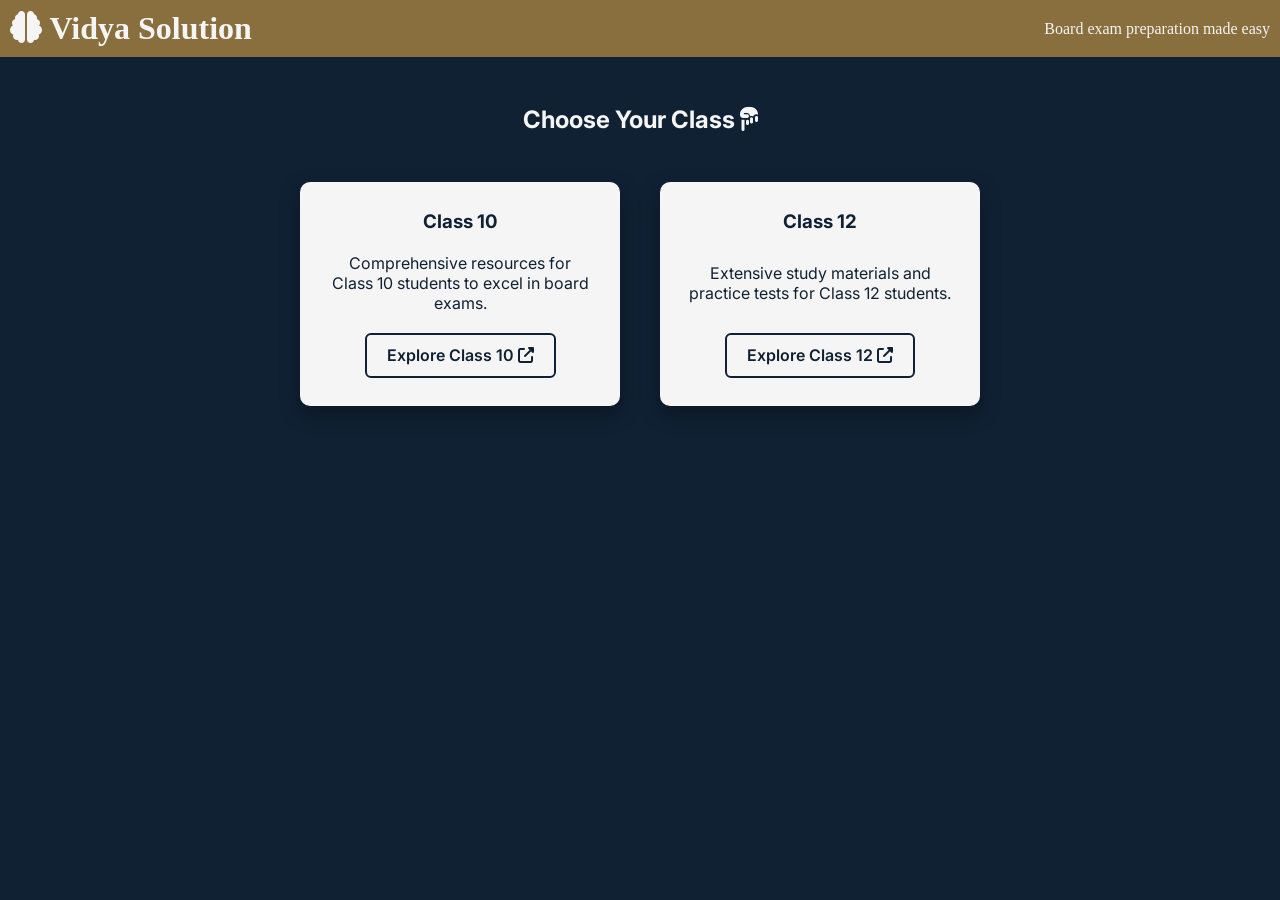
<file: index.html>
<!DOCTYPE html>
<html lang="en">
<head>
    <meta charset="UTF-8">
    <meta name="viewport" content="width=device-width, initial-scale=1.0">
    <title>Vidya Solution</title>
    <link rel="stylesheet" href="style.css">
    <link rel="stylesheet" href="https://cdnjs.cloudflare.com/ajax/libs/font-awesome/6.4.0/css/all.min.css">
</head>
<body>
    <header>
        <h1><i class="fa-solid fa-brain" aria-hidden="true"></i> Vidya Solution</h1>
        <p>Board exam preparation made easy</p>
    </header>

    <main class="container">
        <h2>Choose Your Class <i class="fa-solid fa-hand-point-down" aria-hidden="true"></i></h2>
        
        <div class="card-box">
            <div class="card">
                <h3>Class 10</h3>
                <p>Comprehensive resources for Class 10 students to excel in board exams.</p>
                <a href="class10.html" class="btn">Explore Class 10 <i class="fa-solid fa-up-right-from-square" aria-hidden="true"></i></a>
            </div>

            <div class="card">
                <h3>Class 12</h3>
                <p>Extensive study materials and practice tests for Class 12 students.</p>
                <a href="class12.html" class="btn">Explore Class 12 <i class="fa-solid fa-up-right-from-square" aria-hidden="true"></i></a>
            </div>
        </div>
    </main>
</body>
</html>
</file>
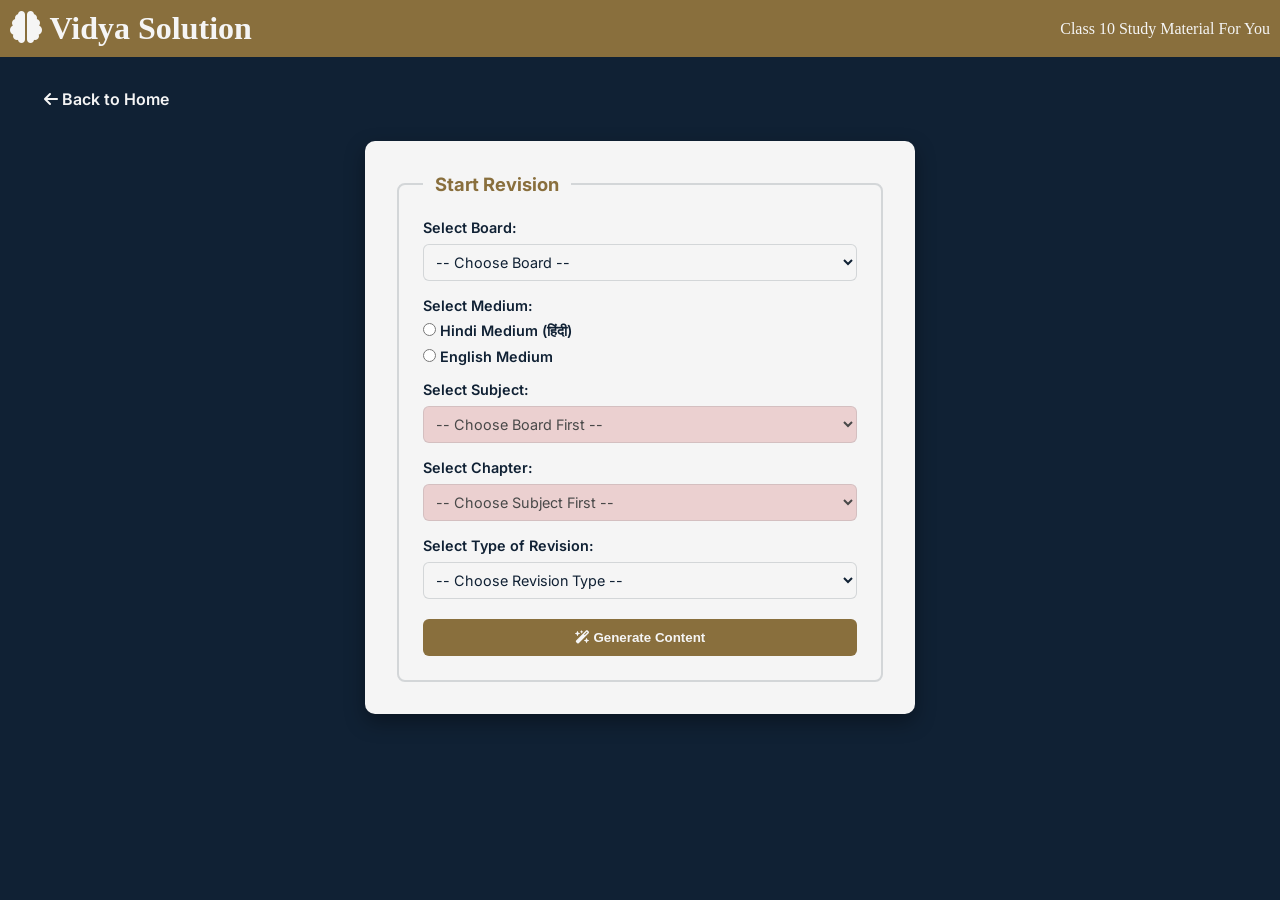
<file: class10.html>
<!doctype html>
<html lang="en">
  <head>
    <meta charset="UTF-8" />
    <meta name="viewport" content="width=device-width, initial-scale=1.0" />
    <title>Class 10 - Vidya Solution</title>
    <link rel="stylesheet" href="style.css" />
    <link
      rel="stylesheet"
      href="https://cdnjs.cloudflare.com/ajax/libs/font-awesome/6.4.0/css/all.min.css"
    />
  </head>
  <body>
    <header>
      <h1>
        <i class="fa-solid fa-brain" aria-hidden="true"></i> Vidya Solution
      </h1>
      <p>Class 10 Study Material For You</p>
    </header>

    <main class="main">
      <a class="btn1" href="index.html">
        <i class="fa-solid fa-arrow-left" aria-hidden="true"></i> Back to Home
      </a>

      <form id="ai-generation-form">
        <fieldset>
          <legend>Start Revision</legend>

          <!-- 1. Board Selection -->
          <div class="form-group" style="margin-bottom: 1rem">
            <label for="board">Select Board:</label>
            <select id="board" name="board" required>
              <option value="" disabled selected>-- Choose Board --</option>
              <option value="bseb">Bihar Board (BSEB)</option>
              <option value="cbse">CBSE</option>
            </select>
          </div>

          <!-- 2. Medium Radio Buttons -->
          <div class="form-group" style="margin-bottom: 1rem">
            <span>Select Medium:</span>
            <label style="margin-right: 1.25rem; cursor: pointer">
              <input type="radio" name="medium" value="hindi" required /> Hindi
              Medium (हिंदी)
            </label>
            <label style="cursor: pointer">
              <input type="radio" name="medium" value="english" /> English
              Medium
            </label>
          </div>

          <!-- 3. Subject Selection -->
          <div class="form-group" style="margin-bottom: 1rem">
            <label for="subject">Select Subject:</label>
            <select id="subject" name="subject" required disabled>
              <option value="" disabled selected>
                -- Choose Board First --
              </option>
              <option value="maths">Maths</option>
              <option value="science">Science</option>
              <option value="social-science">Social Science</option>
              <option value="english">English</option>
              <option value="hindi">Hindi</option>
            </select>
          </div>

          <!-- 4. Chapter Selection (Fixed duplicate ID & broken quote) -->
          <div class="form-group" style="margin-bottom: 1rem">
            <label for="chapters">Select Chapter:</label>
            <select id="chapters" name="chapters" required disabled>
              <option value="" disabled selected>
                -- Choose Subject First --
              </option>
            </select>
          </div>

          <!-- 5. Revision Type Selection -->
          <div class="form-group" style="margin-bottom: 1.25rem">
            <label for="revision-type">Select Type of Revision:</label>
            <select id="revision-type" name="revision_type" required>
              <option value="" disabled selected>
                -- Choose Revision Type --
              </option>
              <option value="summary">Chapter Summary & Notes</option>
              <option value="pyq">
                PYQ Practice (Previous Year Questions)
              </option>
              <option value="test">Practice Test / Quiz</option>
            </select>
          </div>

          <!-- Submit Button -->
          <button
            type="submit"
            class="btn"
            style="width: 100%; cursor: pointer"
          >
            <i class="fa-solid fa-wand-magic-sparkles" aria-hidden="true"></i>
            Generate Content
          </button>
        </fieldset>
      </form>
    </main>

    <script src="script.js"></script>
  </body>
</html>
</file>
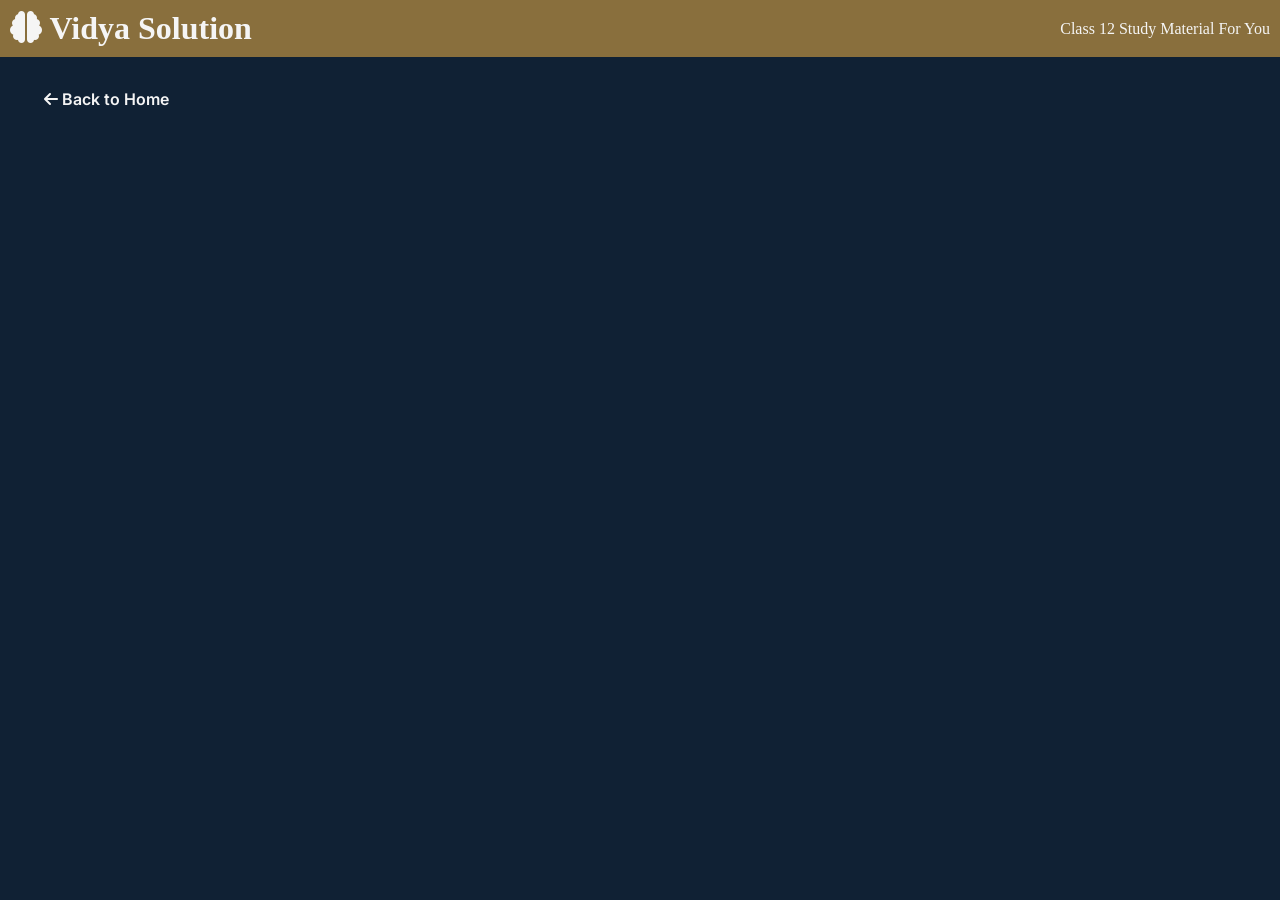
<file: class12.html>
<!DOCTYPE html>
<html lang="en">
<head>
    <meta charset="UTF-8">
    <meta name="viewport" content="width=device-width, initial-scale=1.0">
    <title>Class 12 - Vidya Solution</title>
    <link rel="stylesheet" href="style.css">
     <link rel="stylesheet" href="https://cdnjs.cloudflare.com/ajax/libs/font-awesome/6.4.0/css/all.min.css">
</head>
<body>
    <header>
        <h1><i class="fa-solid fa-brain" aria-hidden="true"></i> Vidya Solution</h1>
        <p>Class 12 Study Material For You</p>
    </header>

    <div class="main">
        <a class="btn1" href="index.html"><i class="fa-solid fa-arrow-left"></i> Back to Home</a>
        
    </div>
</body>
</html>
</file>
<file: style.css>
@import url("https://fonts.googleapis.com/css2?family=Inter:wght@400;600;700&family=Permanent+Marker&display=swap");

:root {
  --primary-color: #896f3d;
  --secondary-color: #102134;
  --box-color: #f5f5f5;
  --font-display: "Permanent Marker", cursive;
  --font-body: "Inter", sans-serif;
}

* {
  margin: 0;
  padding: 0;
  box-sizing: border-box;
}

body {
  font-family: var(--font-body);
  background-color: var(--secondary-color);
  color: var(--box-color);
}

header {
  background-color: var(--primary-color);
  padding: 10px;
  font-family: var(--font-display);
  display: flex;
  flex-wrap: wrap;
  justify-content: space-between;
  align-items: center;
  gap: 1rem;
}

.container {
  width: 100%;
  min-height: 90vh;
  padding: 3rem 1.5rem;
}

.container h2 {
  text-align: center;
  margin-bottom: 3rem;
}

.card-box {
  display: flex;
  flex-wrap: wrap;
  justify-content: center;
  gap: 2.5rem;
  max-width: 1000px;
  margin: 0 auto;
}

.card {
  background-color: var(--box-color);
  color: var(--secondary-color);
  width: 100%;
  max-width: 320px;
  min-height: 220px;
  display: flex;
  flex-direction: column;
  justify-content: space-between;
  align-items: center;
  text-align: center;
  gap: 1.25rem;
  border-radius: 10px;
  box-shadow: 0 8px 20px rgba(0, 0, 0, 0.35);
  padding: 1.75rem;
}

.btn {
  text-decoration: none;
  color: var(--secondary-color);
  font-weight: 600;
  border: 2px solid var(--secondary-color);
  padding: 0.65rem 1.25rem;
  border-radius: 6px;
  transition:
    background-color 0.25s ease,
    color 0.25s ease;
}

.btn:hover {
  background-color: var(--secondary-color);
  color: var(--box-color);
}
.main {
  padding: 1.5rem 1.5rem;
}
.btn1 {
  display: inline-block; /* Crucial: allows margins and padding to work on <a> tags */
  text-decoration: none;
  color: var(--box-color);
  font-weight: 600;
  margin-bottom: 1.5rem;
  padding: 0.5rem 1.25rem;
  transition: all 0.25s ease;
}

.btn1:hover {
  border-bottom: 2px solid var(--box-color);
  background-color: rgba(
    255,
    255,
    255,
    0.05
  ); /* Optional subtle hover background */
}
#ai-generation-form {
  max-width: 550px;
  margin: 0 auto;
  background-color: var(--box-color);
  color: var(--secondary-color);
  padding: 2rem;
  border-radius: 10px;
  box-shadow: 0 8px 20px rgba(0, 0, 0, 0.35);
}
#ai-generation-form fieldset {
  border: 2px solid rgba(16, 33, 52, 0.15);
  padding: 1.5rem;
  border-radius: 8px;
}
#ai-generation-form legend {
  font-weight: 700;
  font-size: 1.15rem;
  padding: 0 0.75rem;
  color: var(--primary-color);
}
.form-group > label,
.form-group > span {
  display: block;
  font-weight: 600;
  margin-bottom: 0.5rem;
  color: var(--secondary-color);
  font-size: 0.9rem;
}
.form-group select {
  width: 100%;
  padding: 0.5rem;
  border-radius: 6px;
  border: 1px solid rgba(16, 33, 52, 0.15);
  color: var(--secondary-color);
  background-color: var(--box-color);
  font-family: var(--font-body);
  font-size: 0.9rem;
  cursor: pointer;
  transition:
    border-color 0.25s ease,
    box-shadow 0.25s ease;
}
.form-group select:focus {
  border-color: var(--primary-color);
  box-shadow: 0 0 0 3px rgba(137, 111, 61, 0.25);
  outline: none;
}
.form-group select:disabled {
  background-color: rgb(231, 193, 193);
  color: black;
  cursor: not-allowed;
}
#ai-generation-form button[type="submit"] {
  background-color: var(--primary-color);
  color: var(--box-color);
  font-weight: 600;
  padding: 0.7rem 1.25rem;
  border-radius: 6px;
  border: none;
  cursor: pointer;
  transition:
    background-color 0.25s ease,
    color 0.25s ease;
}
#ai-generation-form button[type="submit"]:hover {
  background-color: var(--secondary-color);
  color: var(--box-color);
}
</file>
